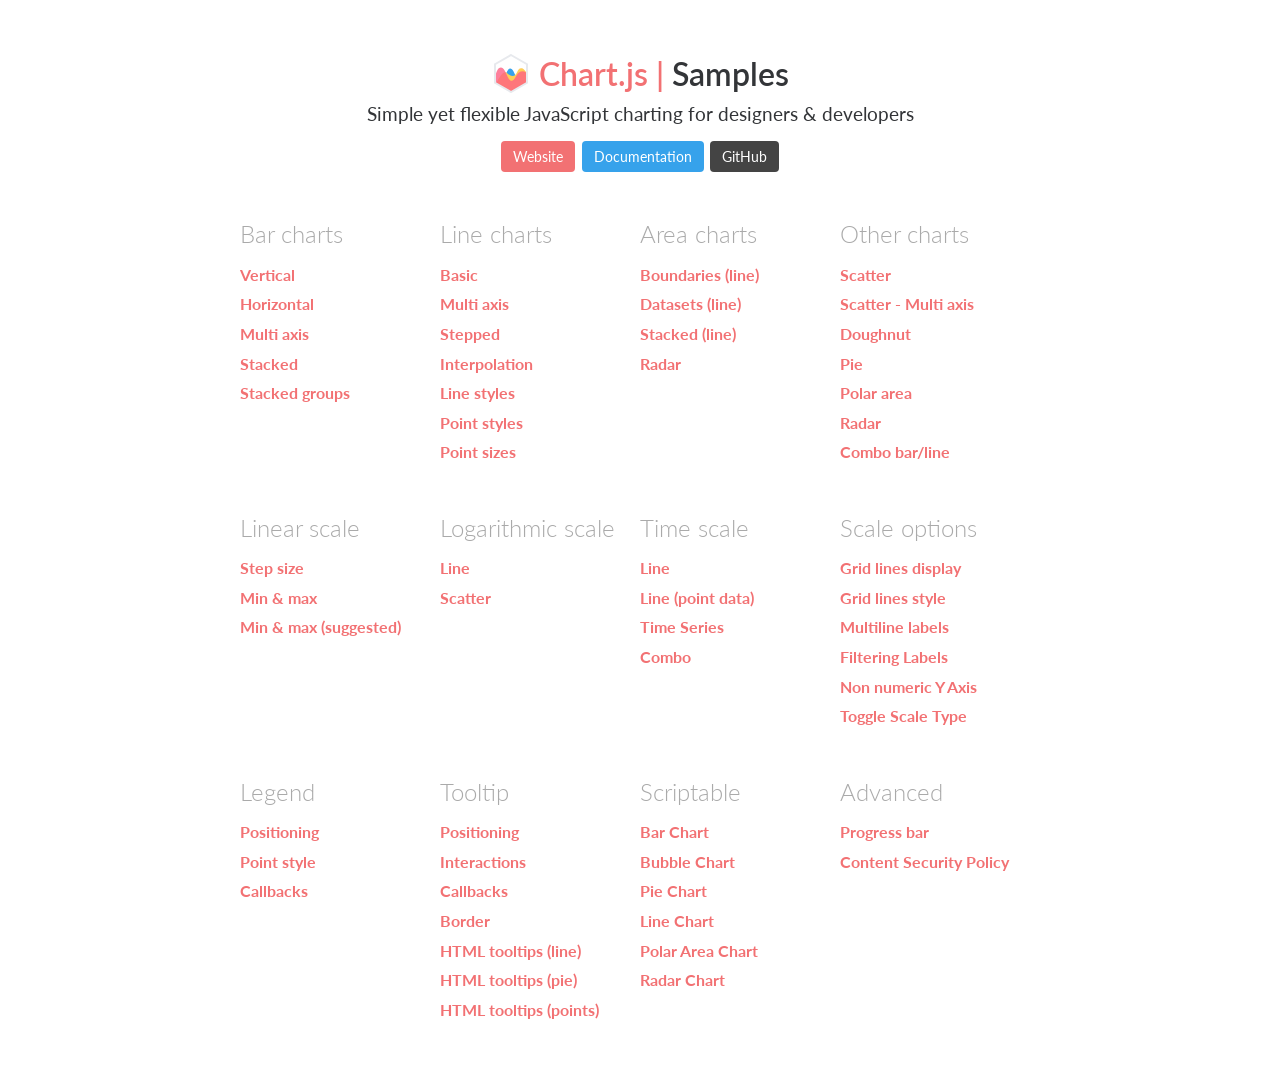
<file: frontend/templates/views/skeleton/Chart.js/samples/index.html>
<!DOCTYPE html>
<html lang="en-US">
<head>
	<meta charset="utf-8">
	<meta http-equiv="X-UA-Compatible" content="IE=Edge">
	<meta name="viewport" content="width=device-width, initial-scale=1">
	<link rel="stylesheet" type="text/css" href="style.css">
	<link rel="icon" href="favicon.ico">
	<script src="samples.js"></script>
	<script src="utils.js"></script>
	<title>Chart.js samples</title>
</head>
<body>
	<div class="content">
		<div class="header">
			<div class="chartjs-title">Samples</div>
			<div class="chartjs-caption">Simple yet flexible JavaScript charting for designers &amp; developers</div>
			<div class="chartjs-links">
				<a class="btn btn-chartjs" href="https://www.chartjs.org">Website</a>
				<a class="btn btn-docs" href="https://www.chartjs.org/docs">Documentation</a>
				<a class="btn btn-gh" href="https://github.com/chartjs/Chart.js">GitHub</a>
			</div>
		</div>

		<div id="categories" class="samples-categories"></div>
	</div>

	<script>
		function createCategory(item) {
			var el = document.createElement('div');
			el.className = 'samples-category';
			el.innerHTML =
				'<div class="title">' + item.title + '</div>' +
				'<div class="items"></div>';
			return el;
		}

		function createEntry(item) {
			var el = document.createElement('div');
			el.className = 'samples-entry';
			el.innerHTML = '<a class="title" href="' + item.path + '">' + item.title + '</a>';
			return el;
		}

		var categories = document.getElementById('categories');
		Samples.items.forEach(function(item) {
			var category = createCategory(item);
			var children = category.getElementsByClassName('items')[0];

			(item.items || []).forEach(function(item2) {
				children.appendChild(createEntry(item2));
			});

			categories.appendChild(category);
		});
	</script>
</body>
</html>
</file>
<file: frontend/templates/views/skeleton/Chart.js/samples/style.css>
@import url('https://fonts.googleapis.com/css?family=Lato:100,300,400,700,900');

body, html {
	color: #333538;
	font-family: 'Lato', sans-serif;
	line-height: 1.6;
	padding: 0;
	margin: 0;
}

a {
	color: #f27173;
	text-decoration: none;
}

a:hover {
	color: #e25f5f;
	text-decoration: underline;
}

.content {
	max-width: 800px;
	margin: auto;
	padding: 16px 32px;
}

.header {
	text-align: center;
	padding: 32px 0;
}

.wrapper {
	min-height: 400px;
	padding: 16px 0;
	position: relative;
}

.wrapper.col-2 {
	display: inline-block;
	min-height: 256px;
	width: 49%;
}

@media (max-width: 400px) {
	.wrapper.col-2 {
		width: 100%
	}
}

.wrapper canvas {
	-moz-user-select: none;
	-webkit-user-select: none;
	-ms-user-select: none;
}

.toolbar {
	display: flex;
}

.toolbar > * {
	margin: 0 8px 0 0;
}

.btn {
	background-color: #aaa;
	border-radius: 4px;
	color: white;
	padding: 0.25rem 0.75rem;
}

.btn .fa {
	font-size: 1rem;
}

.btn:hover {
	background-color: #888;
	color: white;
	text-decoration: none;
}

.btn-chartjs { background-color: #f27173; }
.btn-chartjs:hover { background-color: #e25f5f; }
.btn-docs:hover { background-color: #2793db; }
.btn-docs { background-color: #36A2EB; }
.btn-docs:hover { background-color: #2793db; }
.btn-gh { background-color: #444; }
.btn-gh:hover { background-color: #333; }

.btn-on {
	border-style: inset;
}

.chartjs-title {
	font-size: 2rem;
	font-weight: 600;
	white-space: nowrap;
}

.chartjs-title::before {
	background-image: url(logo.svg);
	background-position: left center;
	background-repeat: no-repeat;
	background-size: 40px;
	content: 'Chart.js | ';
	color: #f27173;
	font-weight: 600;
	padding-left: 48px;
}

.chartjs-caption {
	font-size: 1.2rem;
}

.chartjs-links {
	display: flex;
	justify-content: center;
	padding: 8px 0;
}

.chartjs-links a {
	align-items: center;
	display: flex;
	font-size: 0.9rem;
	margin: 0.2rem;
}

.chartjs-links .fa:before {
	margin-right: 0.5em;
}

.samples-category {
	display: inline-block;
	margin-bottom: 32px;
	vertical-align: top;
	width: 25%;
}

.samples-category > .title {
	color: #aaa;
	font-weight: 300;
	font-size: 1.5rem;
}

.samples-category:hover > .title {
	color: black;
}

.samples-category > .items {
	padding: 8px 0;
}

.samples-entry {
	padding: 0 0 4px 0;
}

.samples-entry > .title {
	font-weight: 700;
}

@media (max-width: 640px) {
	.samples-category { width: 33%; }
}

@media (max-width: 512px) {
	.samples-category { width: 50%; }
}

@media (max-width: 420px) {
	.chartjs-caption { font-size: 1.05rem; }
	.chartjs-title::before { content: ''; }
	.chartjs-links a { flex-direction: column; }
	.chartjs-links .fa { margin: 0 }
	.samples-category { width: 100%; }
}

.analyser table {
	color: #333;
	font-size: 0.9rem;
	margin: 8px 0;
	width: 100%
}

.analyser th {
	background-color: #f0f0f0;
	padding: 2px;
}

.analyser td {
	padding: 2px;
	text-align: center;
}
</file>
